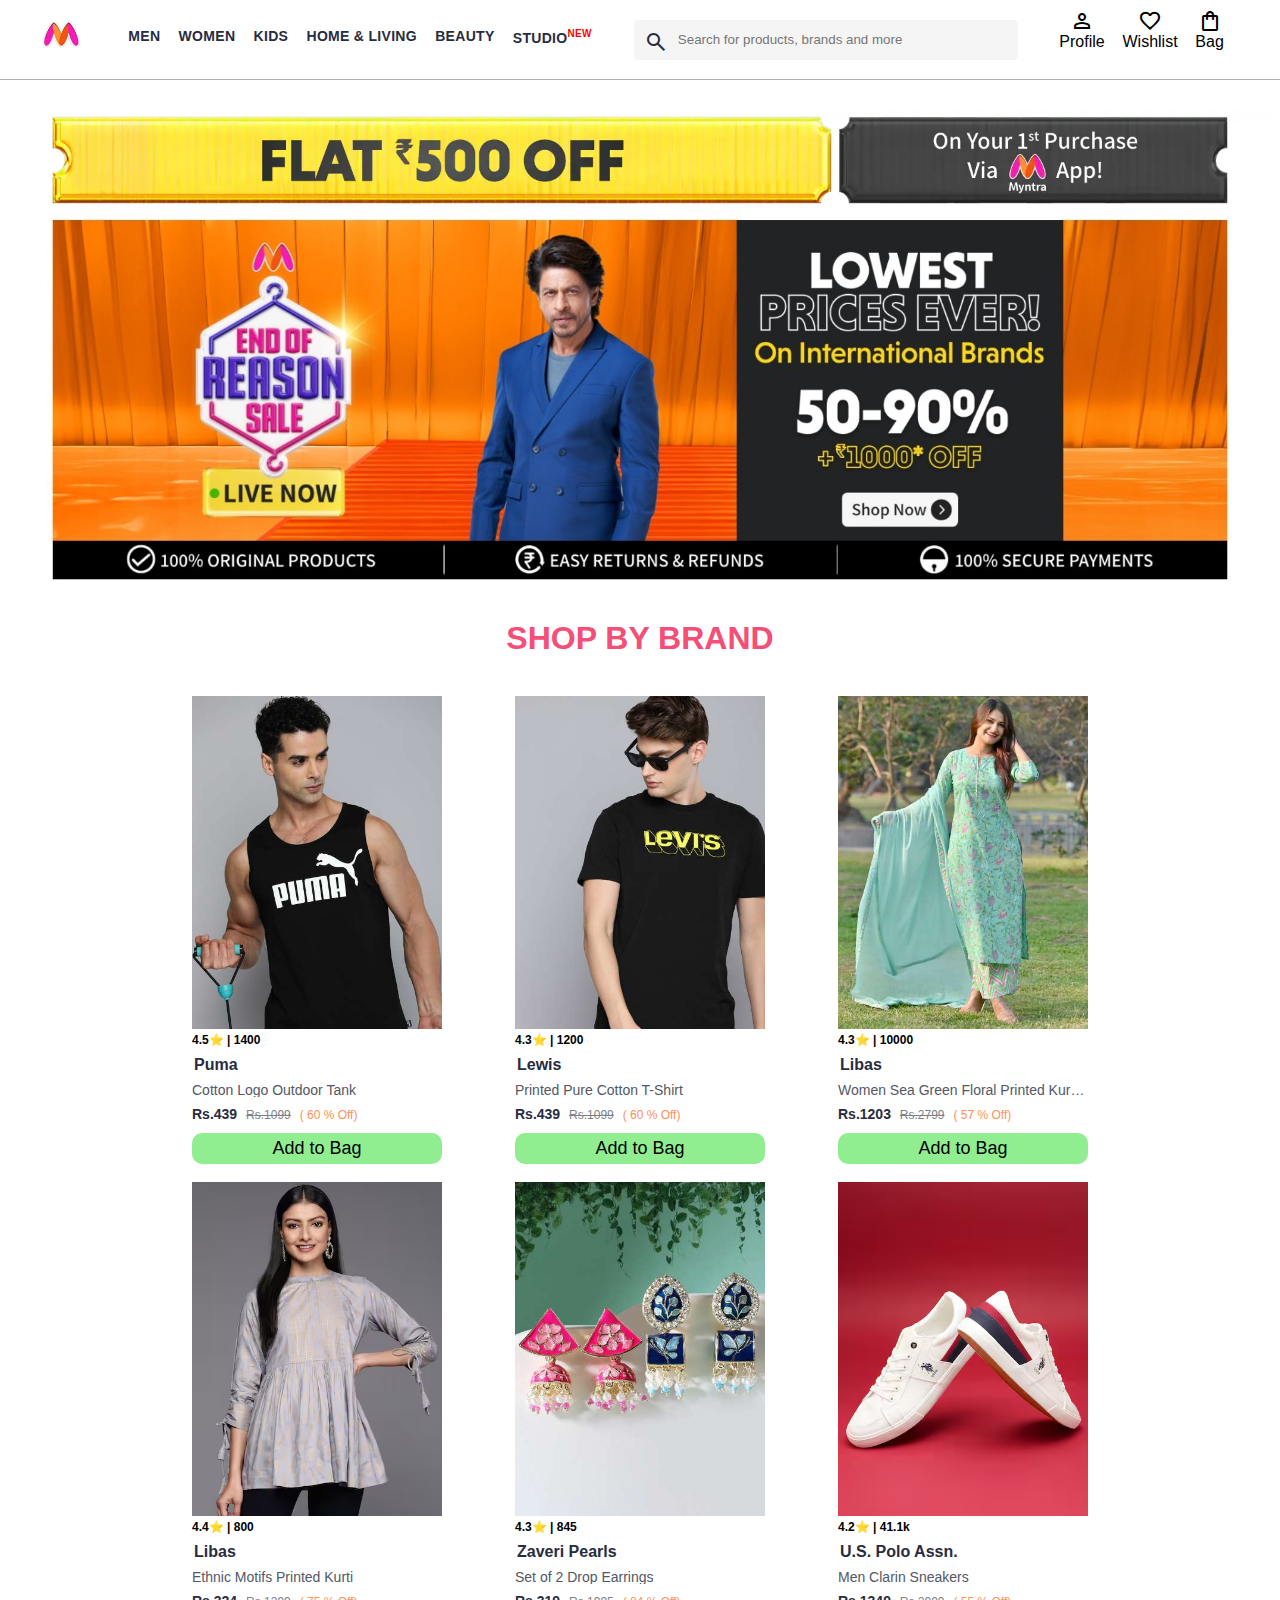
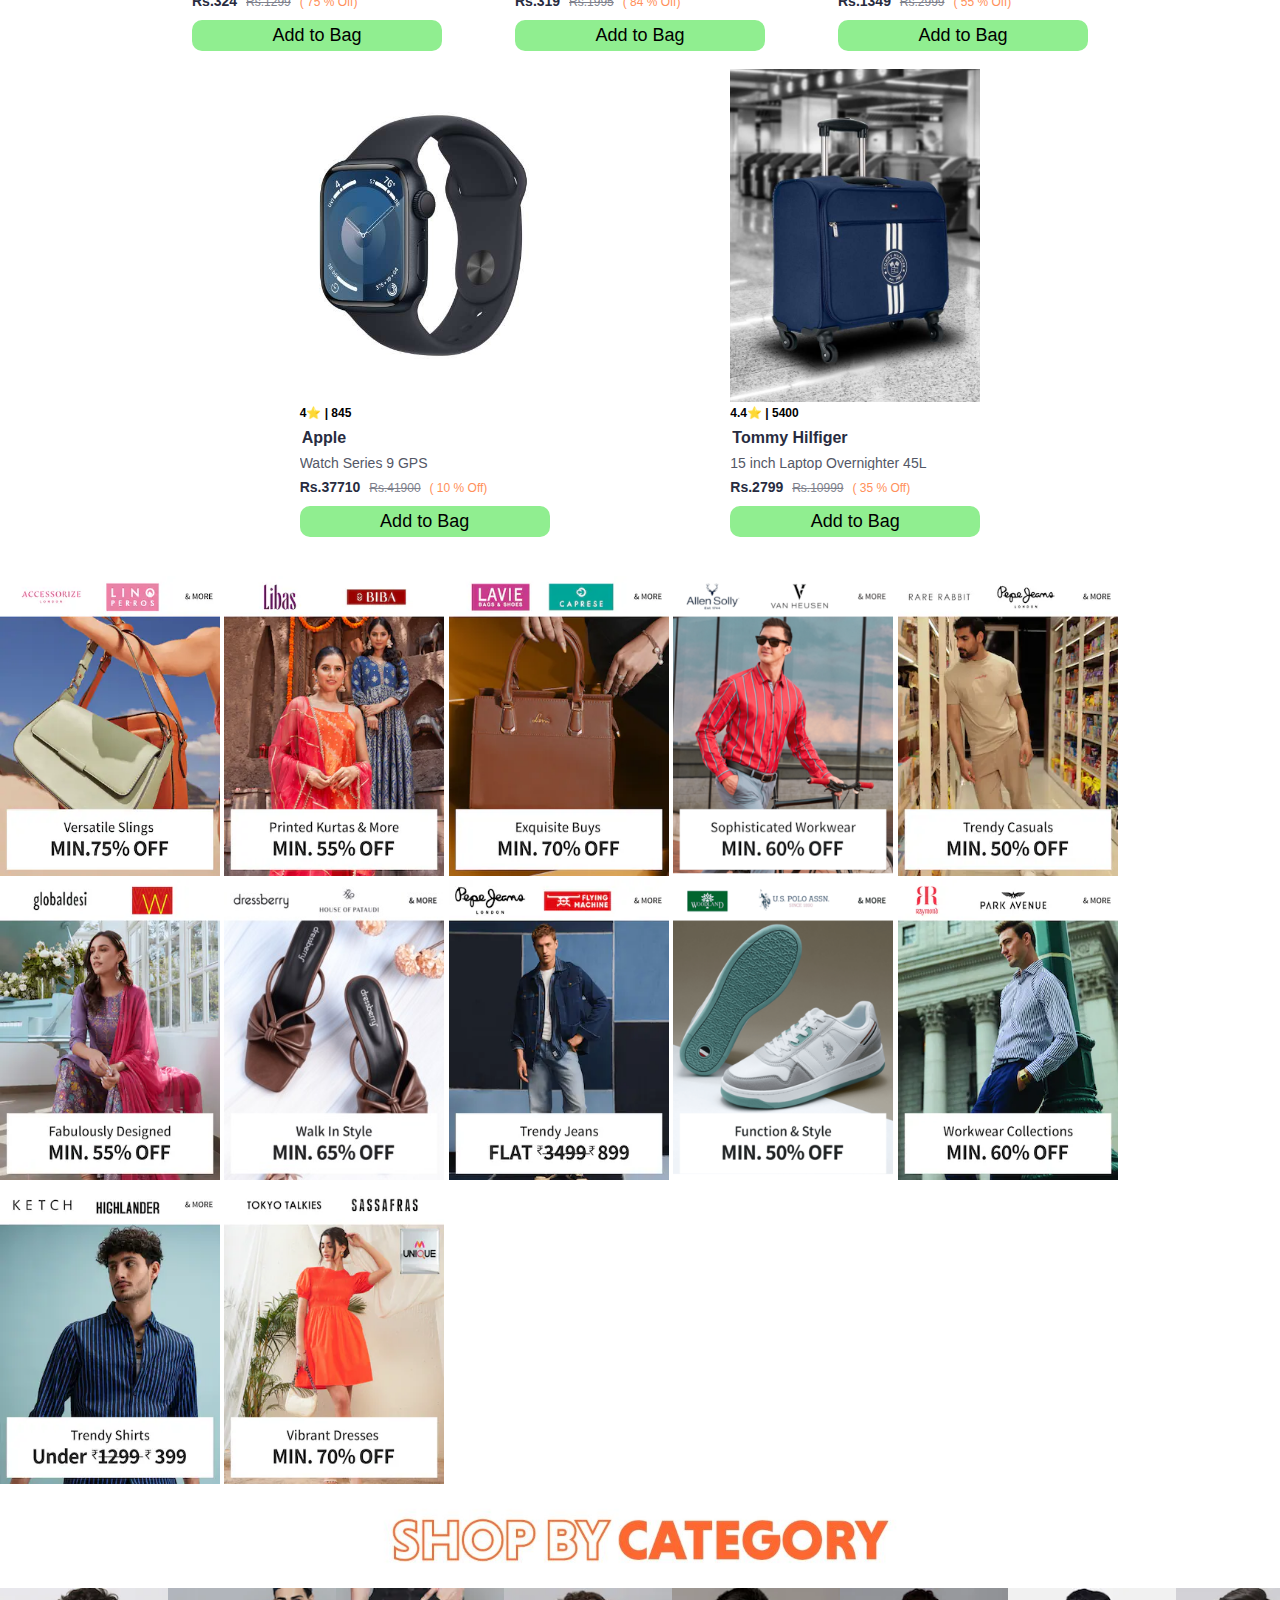
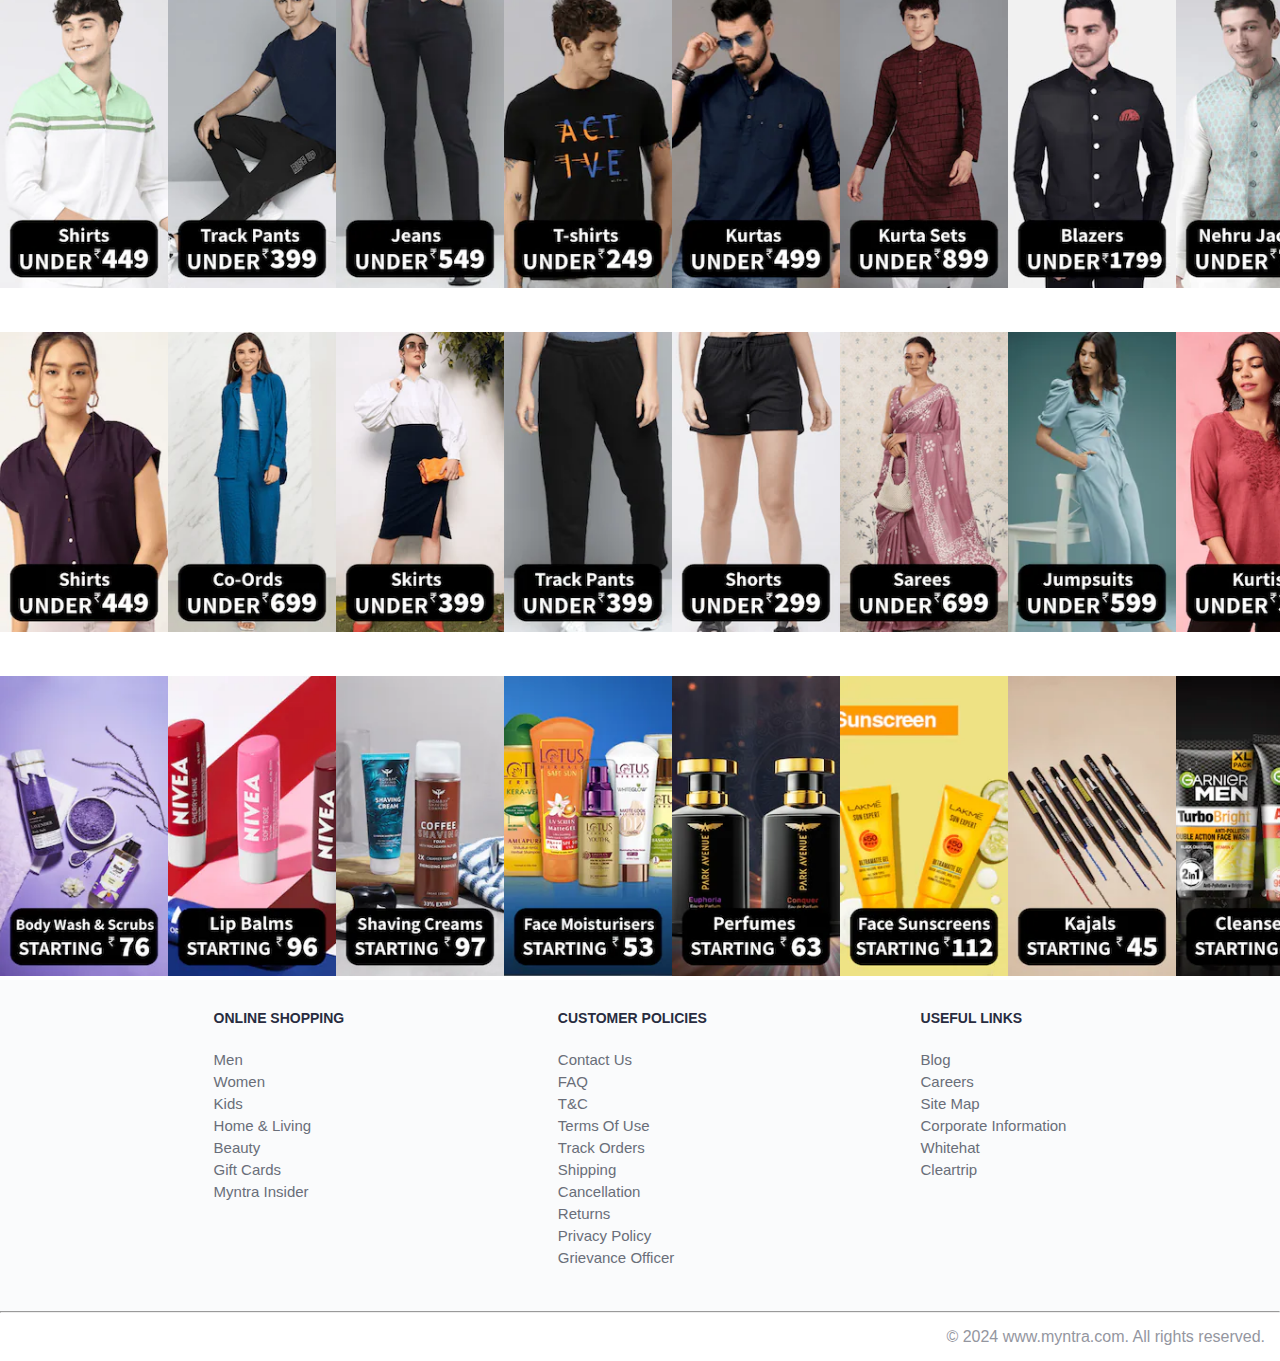
<file: index.html>
<!DOCTYPE html>
<html lang="en">

<head>
    <meta charset="UTF-8">
    <meta name="viewport" content="width=device-width, initial-scale=1.0">
    <link rel="stylesheet" href="style.css">
    <link rel="stylesheet"
        href="https://fonts.googleapis.com/css2?family=Material+Symbols+Outlined:opsz,wght,FILL,GRAD@20..48,100..700,0..1,-50..200" />
    <title>Myntra</title>
</head>

<body>
    <header>
        <div class="logo">
            <a href="#"><img class="myntra-home" src="logo.jpg" alt="Myntra Home"></a>
        </div>
        <nav class="nav-bar">
            <a href="#">MEN</a>
            <a href="#">WOMEN</a>
            <a href="#">KIDS</a>
            <a href="#">HOME & LIVING</a>
            <a href="#">BEAUTY</a>
            <a href="#">STUDIO<sup>NEW</sup></a>
        </nav>
        <div class="search">
            <span class="material-symbols-outlined search_icon">search</span>
            <input class="search_input" placeholder="Search for products, brands and more">
        </div>
        <div class="action_bar">
            <div class="action_container">
                <span class="material-symbols-outlined action_icon">Person</span>
                <span class="action_name">Profile</span>
            </div>
            <div class="action_container">
                <span class="material-symbols-outlined action_icon">favorite</span>
                <span class="action_name">Wishlist</span>
            </div>
            <div class="action_container">
                <span class="material-symbols-outlined action_icon">Shopping_bag</span>
                <span class="action_name" onclick="bag.html">Bag</span>
                <a href="bag.html"><span class="bag-item-count">0</span></a>
            </div>
    </header>
    <main>
        <div class="banner-container">
            <img class="banner" src="sale.webp" alt="banner">
            <img class="banner" src="BANNER.jpg" alt="banner">
        </div>
        <h1>SHOP BY BRAND</h1>
        <div class="items-container">

        </div>
        <div class="sale-items">
            <div class="slide_images">
                <a href="#"><img class="image-image" src=" sale_1.webp"></a>
                <a href="#"><img class="image-image" src=" sale_2.webp"></a>
                <a href="#"><img class="image-image" src=" sale_3.webp"></a>
                <a href="#"><img class="image-image" src=" sale_4.png"></a>
                <a href="#"><img class="image-image" src=" sale_5.webp"></a>
                <a href="#"><img class="image-image" src=" sale_6.webp"></a>
                <a href="#"><img class="image-image" src=" sale_7.jpg"></a>
                <a href="#"><img class="image-image" src=" sale_8.webp"></a>
                <a href="#"><img class="image-image" src=" sale_9.png"></a>
                <a href="#"><img class="image-image" src=" sale_10.webp"></a>
                <a href="#"><img class="image-image" src=" sale_11.webp"></a>
                <a href="#"><img class="image-image" src=" sale12.webp"></a>
            </div>
        </div>

        <div class="category-heading">
            <img class="banner" src="Category.jpg" alt="Category heaading">
        </div>
        <div class="category1">
            <a href="#"><img class="items" src="cat_1.webp"></a>
            <a href="#"><img class="items" src="cat_2.webp"></a>
            <a href="#"><img class="items" src="cat_3.webp"></a>
            <a href="#"><img class="items" src="cat_4.webp"></a>
            <a href="#"><img class="items" src="cat_5.webp"></a>
            <a href="#"><img class="items" src="cat_6.webp"></a>
            <a href="#"><img class="items" src="cat_7.webp"></a>
            <a href="#"><img class="items" src="cat_8.webp"></a>
        </div>
        <div class="category2">
            <a href="#"><img class="items1" src="girl_cat1.webp"></a>
            <a href="#"><img class="items1" src="girl_cat2.webp"></a>
            <a href="#"><img class="items1" src="girl_cat3.webp"></a>
            <a href="#"><img class="items1" src="girl_cat4.webp"></a>
            <a href="#"><img class="items1" src="girl_cat5.webp"></a>
            <a href="#"><img class="items1" src="girl_cat6.webp"></a>
            <a href="#"><img class="items1" src="girl_cat7.webp"></a>
            <a href="#"><img class="items1" src="girl_cat8.webp"></a>
        </div>
        <div class="category3">
            <a href="#"><img class="items2" src="items1.webp"></a>
            <a href="#"><img class="items2" src="items2.webp"></a>
            <a href="#"><img class="items2" src="items3.webp"></a>
            <a href="#"><img class="items2" src="items4.webp"></a>
            <a href="#"><img class="items2" src="items5.webp"></a>
            <a href="#"><img class="items2" src="items6.webp"></a>
            <a href="#"><img class="items2" src="items7.webp"></a>
            <a href="#"><img class="items2" src="items8.webp"></a>
        </div>


    </main>

    <footer>
        <div class="footer-container">
            <div class="footer-column">
                <h3>ONLINE SHOPPING</h3>
                <a href="#">Men</a>
                <a href="#">Women</a>
                <a href="#">Kids</a>
                <a href="#">Home & Living</a>
                <a href="#">Beauty</a>
                <a href="#">Gift Cards</a>
                <a href="#">Myntra Insider</a>
            </div>
            <div class="footer-column">
                <h3>CUSTOMER POLICIES</h3>
                <a href="#">Contact Us</a>
                <a href="#">FAQ</a>
                <a href="#">T&C</a>
                <a href="#">Terms Of Use</a>
                <a href="#">Track Orders</a>
                <a href="#">Shipping</a>
                <a href="#">Cancellation</a>
                <a href="#">Returns</a>
                <a href="#">Privacy Policy</a>
                <a href="#">Grievance Officer</a>
            </div>
            <div class="footer-column">
                <h3>USEFUL LINKS</h3>
                <a href="#">Blog</a>
                <a href="#">Careers</a>
                <a href="#">Site Map</a>
                <a href="#">Corporate Information</a>
                <a href="#">Whitehat</a>
                <a href="#">Cleartrip</a>
            </div>
        </div>
        <hr>
        <div class="copyright">© 2024 www.myntra.com. All rights reserved.</div>
    </footer>

    <script src="items.js"></script>
    <script src="app.js"></script>
</body>

</html>
</file>
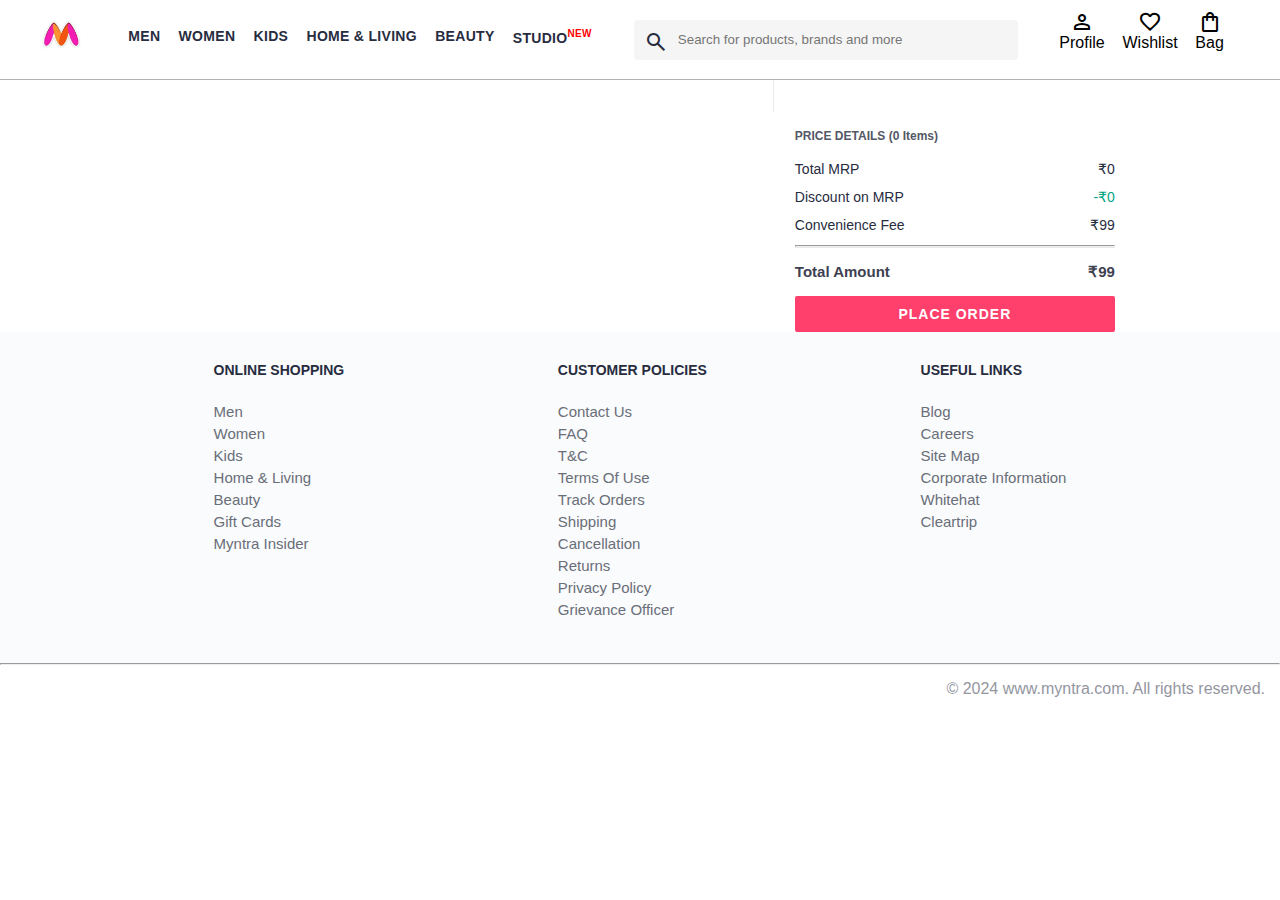
<file: bag.html>
<!DOCTYPE html>
<html lang="en">

<head>
    <meta charset="UTF-8">
    <meta name="viewport" content="width=device-width, initial-scale=1.0">
    <link rel="stylesheet" href="bag.css">
    <link rel="stylesheet" href="style.css">
    <link rel="stylesheet"
        href="https://fonts.googleapis.com/css2?family=Material+Symbols+Outlined:opsz,wght,FILL,GRAD@20..48,100..700,0..1,-50..200" />
    <title>Myntra</title>
</head>

<body>
    <header>
        <div class="logo">
            <a href="#"><img class="myntra-home" src="logo.jpg" alt="Myntra Home"></a>
        </div>
        <nav class="nav-bar">
            <a href="#">MEN</a>
            <a href="#">WOMEN</a>
            <a href="#">KIDS</a>
            <a href="#">HOME & LIVING</a>
            <a href="#">BEAUTY</a>
            <a href="#">STUDIO<sup>NEW</sup></a>
        </nav>
        <div class="search">
            <span class="material-symbols-outlined search_icon">search</span>
            <input class="search_input" placeholder="Search for products, brands and more">
        </div>
        <div class="action_bar">
            <div class="action_container">
                <span class="material-symbols-outlined action_icon">Person</span>
                <span class="action_name">Profile</span>
            </div>
            <div class="action_container">
                <span class="material-symbols-outlined action_icon">favorite</span>
                <span class="action_name">Wishlist</span>
            </div>
            <div class="action_container">
                <span class="material-symbols-outlined action_icon">Shopping_bag</span>
                <span class="action_name">Bag</span>
                <span class="bag-item-count">0</span>
            </div>
    </header>
    <main>
        <div class="bag-page">
            <div class="bag-items-container">
            </div>
            <div class="bag-summary">
            </div>

        </div>
    </main>
    <footer>
        <div class="footer-container">
            <div class="footer-column">
                <h3>ONLINE SHOPPING</h3>
                <a href="#">Men</a>
                <a href="#">Women</a>
                <a href="#">Kids</a>
                <a href="#">Home & Living</a>
                <a href="#">Beauty</a>
                <a href="#">Gift Cards</a>
                <a href="#">Myntra Insider</a>
            </div>
            <div class="footer-column">
                <h3>CUSTOMER POLICIES</h3>
                <a href="#">Contact Us</a>
                <a href="#">FAQ</a>
                <a href="#">T&C</a>
                <a href="#">Terms Of Use</a>
                <a href="#">Track Orders</a>
                <a href="#">Shipping</a>
                <a href="#">Cancellation</a>
                <a href="#">Returns</a>
                <a href="#">Privacy Policy</a>
                <a href="#">Grievance Officer</a>
            </div>
            <div class="footer-column">
                <h3>USEFUL LINKS</h3>
                <a href="#">Blog</a>
                <a href="#">Careers</a>
                <a href="#">Site Map</a>
                <a href="#">Corporate Information</a>
                <a href="#">Whitehat</a>
                <a href="#">Cleartrip</a>
            </div>
        </div>
        <hr>
        <div class="copyright">© 2024 www.myntra.com. All rights reserved.</div>
    </footer>
    <script src="items.js"></script>
    <script src="app.js"></script>
    <script src="bag.js"></script>
</body>

</html>
</file>
<file: style.css>
* {
  margin: 0;
  padding: 0;
  font-family: Assistant, -apple-system, BlinkMacSystemFont, Segoe UI, Roboto,
    Helvetica, Arial, sans-serif;
  box-sizing: border-box;
}
header {
  display: flex;
  background-color: #fff;
  height: 80px;
  justify-content: space-between;
  align-items: center;
  border-bottom: 1px solid #b6b1b1;
}
.myntra-home {
  height: 45px;
}
.logo {
  margin-left: 3%;
}
.nav-bar {
  display: flex;
  min-width: 500px;
  justify-content: space-evenly;
}
.nav-bar a {
  font-size: 14px;
  letter-spacing: 0.3px;
  color: #282c3f;
  font-weight: 700;
  text-decoration: none;
  padding: 27px 0;
  border-bottom: 5px solid #fff;
}
.nav-bar a:hover {
  border-bottom: 3px solid #f54e77;
}
.nav-bar a sup {
  color: red;
  font-size: 10px;
}
.search {
  height: 40px;
  min-width: 200px;
  width: 30%;
  display: flex;
  align-items: center;
}
.search_icon {
  box-sizing: content-box;
  height: 20px;
  padding: 10px;
  background-color: #f5f5f6;
  color: #282c3f;
  font-weight: 300;
  border-radius: 4px 0 0 4px;
}
.search_input {
  background-color: #f5f5f6;
  color: #696e79;
  flex-grow: 1;
  height: 40px;
  border: none;
  border-radius: 0 4px 4px 0;
}
.action_bar {
  margin-right: 3%;
  display: flex;
  min-width: 200px;
  justify-content: space-evenly;
}
.action_container {
  display: flex;
  flex-direction: column;
  align-items: center;
}
/* Main section */
.banner-container {
  margin: 30px 0;
}
.banner {
  width: 100%;
  display: flex;
}
h1 {
  text-align: center;
  color: #f54e77;
  margin-bottom: 10px;
}
.image-image {
  height: 300px;
  width: 220px;
}
.items-container {
  width: 80%;
  margin: 50px 10%;
  display: flex;
  flex-wrap: wrap;
  justify-content: space-evenly;
}
.sale-items {
  display: flex;
  flex-wrap: wrap;
}
.items,
.items1,
.items2 {
  height: 300px;
  width: 168px;
}
.category1 {
  display: flex;
}
.category2,
.category3 {
  margin-top: 40px;
  display: flex;
}
.footer-container {
  padding: 30px 0 40px 0;
  background: #fafbfc;
  display: flex;
  justify-content: space-evenly;
}
.footer-column {
  flex-direction: column;
  display: flex;
}
.footer-column h3 {
  color: #282c3f;
  font-size: 14px;
  text-decoration: none;
  margin-bottom: 25px;
}
.footer-column a {
  font-size: 15px;
  text-decoration: none;
  color: #696e79;
  padding-bottom: 5px;
}
.copyright {
  color: #94969f;
  text-align: end;
  padding: 15px;
}
.items-container {
  margin: 30px 10%;
  width: 80%;
}
.item-container {
  width: 250px;
  margin: 9px;
}
.item-img {
  width: 100%;
}
.rating {
  font-size: 12px;
  font-weight: 700;
}
.company-name {
  font-size: 16px;
  font-weight: 700;
  line-height: 1;
  color: #282c3f;
  margin: 10px 2px;
  overflow: hidden;
  text-overflow: ellipsis;
  white-space: nowrap;
}
.item-name {
  color: #535766;
  font-size: 14px;
  line-height: 1;
  margin-bottom: 0;
  margin-top: 0;
  overflow: hidden;
  text-overflow: ellipsis;
  white-space: nowrap;
  font-weight: 400;
  display: block;
}
.price {
  margin-top: 10px;
  font-size: 14px;
  line-height: 15px;
  color: #282c3f;
  white-space: nowrap;
}
.current-price {
  font-size: 14px;
  font-weight: 700;
  color: #282c3f;
}
.original-price {
  text-decoration: line-through;
  color: #7e818c;
  font-weight: 400;
  margin-left: 5px;
  font-size: 12px;
}
.discount {
  color: #ff905a;
  font-weight: 400;
  font-size: 12px;
  margin-left: 5px;
}
.btn-add {
  width: 100%;
  font-size: 18px;
  background-color: lightgreen;
  border: none;
  padding: 5px 15px;
  border-radius: 10px;
  margin-top: 10px;
  cursor: pointer;
}
.bag-item-count {
  background-color: #f16565;
  white-space: nowrap;
  text-align: center;
  line-height: 18px;
  padding: 0 6px;
  height: 18px;
  position: relative;
  border-radius: 50%;
  font-size: 12px;
  color: #fff;
  left: 13px;
  top: -44px;
  font-weight: 700;
  cursor: pointer;
}
</file>
<file: bag.css>
.bag-items-container {
  display: inline-block;
  width: 64%;
  padding-right: 20px;
  border-right: 1px solid #eaeaec;
  padding-top: 32px;
  color: #282c3f;
  font-size: 13px;
  line-height: 1.42857143;
}

.bag-page {
  width: 75%;
  margin-left: 12.5%;
}

.bag-summary {
  vertical-align: top;
  display: inline-block;
  width: 35%;
  padding: 24px 0 0 16px;
  color: #282c3f;
  font-size: 13px;
  line-height: 1.42857143;
}

.bag-details-container {
  margin-bottom: 16px;
}

.price-header {
  font-size: 12px;
  font-weight: 700;
  margin: 24px 0 16px;
  color: #535766;
}

.price-item {
  margin-bottom: 12px;
  line-height: 16px;
  font-size: 14px;
  color: #282c3f;
}

.price-item-value {
  float: right;
}

.priceDetail-base-discount {
  color: #03a685;
}

.price-footer {
  font-weight: 700;
  font-size: 15px;
  padding-top: 16px;
  border-top: 1px solid #eaeaec;
  color: #3e4152;
  line-height: 16px;
}

.btn-place-order {
  width: 100%;
  letter-spacing: 1px;
  font-size: 14px;
  font-weight: 600;
  border-radius: 2px;
  border-width: 0px;
  padding: 10px 16px;
  background-color: rgb(255, 63, 108);
  color: rgb(255, 255, 255);
  cursor: pointer;
}

.bag-item-container {
  margin-bottom: 8px;
  background: #fff;
  font-size: 14px;
  border: 1px solid #eaeaec;
  border-radius: 4px;
  position: relative;
  padding: 12px 12px 0;
}

.item-left-part {
  position: absolute;
  background: rgb(255, 242, 223);
  height: 148px;
  width: 111px;
}

.item-right-part {
  padding-left: 12px;
  position: relative;
  min-height: 148px;
  margin-left: 111px;
  margin-bottom: 12px;
}

.bag-item-img {
  width: 100%;
}

.return-period {
  display: inline-flex;
  font-size: 14px;
  padding-top: 8px;
}

.return-period-days {
  font-weight: 700;
  margin-right: 4px;
}

.delivery-details {
  margin-top: 5px;
  color: #282c3f;
  font-size: 12px;
  letter-spacing: -0.1px;
  margin-bottom: 8px;
  line-height: 15px;
}

.delivery-details-days {
  color: #03a685;
}

.remove-from-cart {
  position: absolute;
  font-size: 25px;
  top: 10px;
  right: 18px;
  width: 14px;
  height: 14px;
  cursor: pointer;
}
</file>
